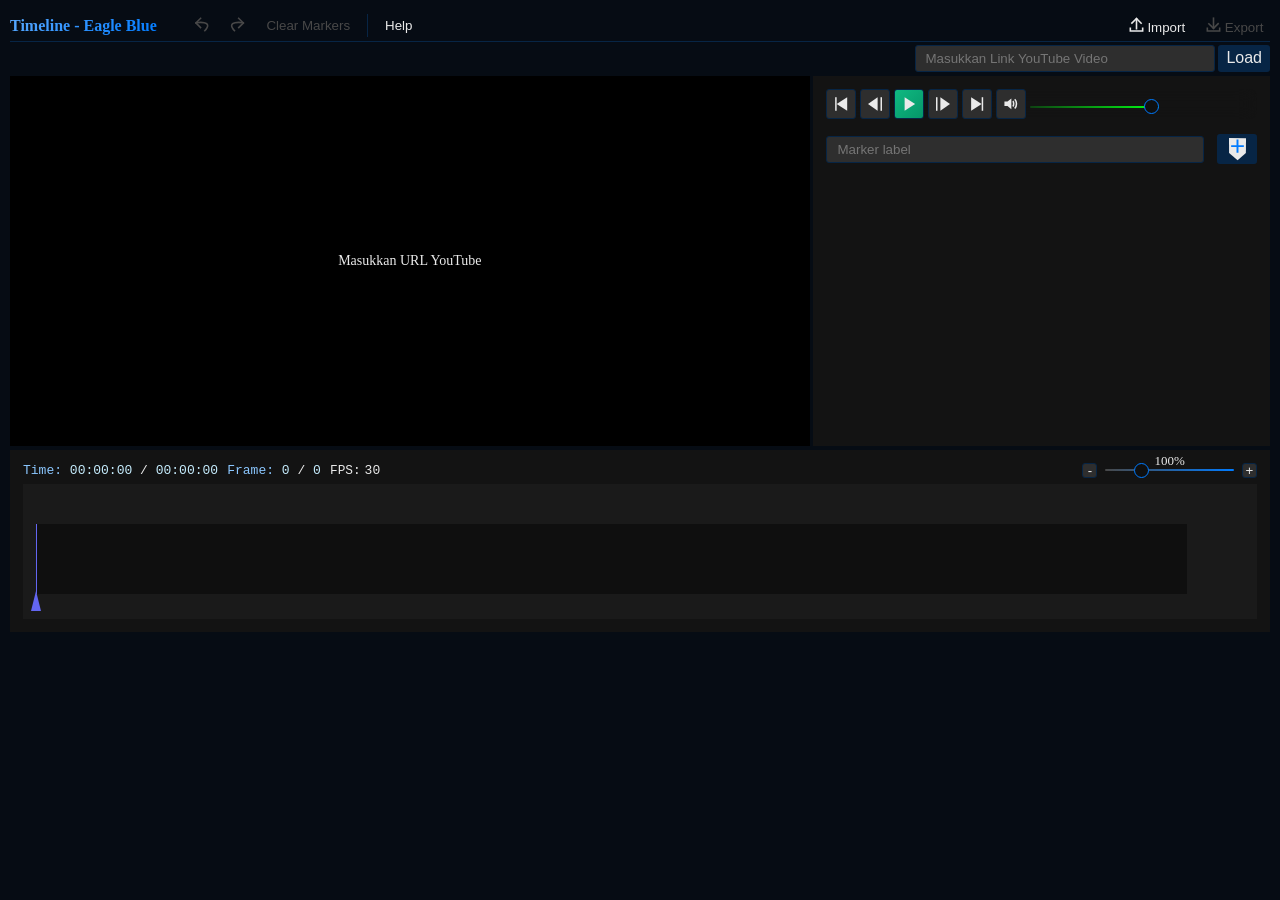
<file: index.html>
<!DOCTYPE html>
<html lang="id">
  <head>
    <meta charset="UTF-8" />
    <meta name="viewport" content="width=device-width, initial-scale=1.0" />
    <title>Timeline - Eagle Blue</title>
    <link rel="stylesheet" href="./assets/css/style.css" />
    <link rel="stylesheet" href="./assets/css/timeline.css" />
    <link rel="stylesheet" href="./assets/css/loading.css" />
    <link rel="stylesheet" href="./assets/css/alert.css" />
    <link rel="stylesheet" href="./assets/css/markerlist.css" />
    <link rel="stylesheet" href="./assets/css/buttons.css" />
    <link
      rel="shortcut icon"
      href="/assets/images/favicon.ico"
      type="image/x-icon"
    />
  </head>

  <body>
    <div id="alertModal" class="alert-overlay">
      <div class="alert-box">
        <h3 id="alert-title"></h3>
        <p id="alert-message"></p>
        <div class="alert-btns">
          <button id="alertCancel" class="alert-cancel-btn btn-primary">
            Cancel
          </button>
          <button id="alertNo" class="alert-no-btn btn btn-remove">NO</button>
          <button id="alertOk" class="alert-ok-btn btn btn-primary">OK</button>
        </div>
      </div>
    </div>

    <header>
      <div class="status">
        <h1 class="title">
          <a href="https://eglblue.github.io" target="_blank"
            >Timeline - Eagle Blue</a
          >
        </h1>
        <span id="unsavedChanges" class="unsaved-changes"></span>
      </div>
      <div class="panel-menu">
        <ul class="panel-menu-list tools">
          <li>
            <button id="undoBtn" class="panel-btn undo-btn" data-shortcut="undo">
              <svg
                width="15"
                height="15"
                stroke="currentColor"
                version="1.1"
                viewBox="0 0 36 36"
                xmlns="http://www.w3.org/2000/svg"
              >
                <g fill="none" stroke-width="3.8">
                  <path d="m3.3599 12.886 13.671 13.811" />
                  <path d="m3.3645 15.57 13.811-13.671" />
                  <path d="m4.6643 13.944s46.359-7.5782 20.051 20.304" />
                </g>
              </svg>
            </button>
          </li>
          <li>
            <button id="redoBtn" class="panel-btn redo-btn" data-shortcut="redo">
              <svg
                width="15"
                height="15"
                stroke="currentColor"
                version="1.1"
                viewBox="0 0 36 36"
                xmlns="http://www.w3.org/2000/svg"
              >
                <g fill="none" stroke-width="3.8">
                  <path d="m33.359 12.886-13.671 13.811" />
                  <path d="m33.354 15.57-13.811-13.671" />
                  <path d="m32.054 13.944s-46.359-7.5782-20.051 20.304" />
                </g>
              </svg>
            </button>
          </li>
          <li>
            <button
              id="clearMarkersBtn"
              class="panel-btn clear-markers-btn"
              aria-label="remove all marker"
              data-shortcut="clear_markers"
            >
              Clear Markers
            </button>
          </li>
          <li>
            <ul class="panel-menu-list">
              <li>
                <button
                  id="helpBtn"
                  class="panel-btn help-btn"
                  aria-label="help-page-btn"
                  title="Go to Help page"
                >
                  Help
                </button>
              </li>
            </ul>
          </li>
        </ul>
        <ul class="panel-menu-list">
          <li>
            <button
              id="importBtn"
              class="panel-btn import-timeline-btn"
              data-shortcut="import"
            >
              <svg
                width="15"
                height="15"
                stroke="currentColor"
                version="1.1"
                viewBox="0 0 36 36"
                xmlns="http://www.w3.org/2000/svg"
              >
                <g fill="none" stroke-width="3.8">
                  <path d="m19.392 2.2925-13.811 13.671" />
                  <path d="m16.708 2.2971 13.671 13.811" />
                  <path d="m18 4.477v25.484" />
                  <path d="m32.82 25.484v7.9848h-29.64v-7.9848" />
                </g>
              </svg>

              Import
            </button>
          </li>
          <li>
            <button
              id="exportBtn"
              class="panel-btn export-timeline-btn"
              data-shortcut="export"
            >
              <svg
                width="15"
                height="15"
                stroke="currentColor"
                version="1.1"
                viewBox="0 0 36 36"
                xmlns="http://www.w3.org/2000/svg"
              >
                <g fill="none" stroke-width="3.8">
                  <path d="m19.392 28.604-13.811-13.671" />
                  <path d="m16.708 28.6 13.671-13.811" />
                  <path d="m18 26.42v-25.484" />
                  <path d="m32.82 25.484v7.9848h-29.64v-7.9848" />
                </g>
              </svg>
              Export
            </button>
          </li>
        </ul>
      </div>
    </header>

    <div class="top-container">
      <div class="title-container">
        <h3 id="videoTitle" class="video-title"></h3>
      </div>
      <!-- Video URL Input -->
      <div class="video-input-section">
        <input
          type="text"
          id="videoUrlInput"
          placeholder="Masukkan Link YouTube Video"
          class="video-input"
        />
        <button
          id="loadNewVideoBtn"
          class="load-btn btn btn-primary"
          title="Load url video"
        >
          Load
        </button>
      </div>
    </div>

    <main>
      <!-- Loading Overlay -->
      <div id="loading-overlay" class="loading">
        <div class="loading-spinner"></div>
        <div class="loading-text">Loading...</div>
      </div>

      <div class="container1">
        <!-- Video Player -->
        <div class="video-wrapper">
          <div id="youtube-player"></div>
          <div id="video-placeholder">Masukkan URL YouTube</div>
        </div>
        <!-- Panel 1 -->
        <div class="panel panel1">
          <!-- Controls -->
          <div class="controls-section">
            <div class="playback-controls">
              <button
                id="toStartBtn"
                class="btn btn-control"
                data-shortcut="to_start"
              >
                <svg
                  width="24"
                  height="24"
                  fill="currentColor"
                  version="1.1"
                  viewBox="0 0 24 24"
                  xmlns="http://www.w3.org/2000/svg"
                >
                  <rect
                    x="1.9738"
                    y=".36634"
                    width="2.5635"
                    height="23.267"
                    rx="0"
                  />
                  <polygon
                    transform="matrix(-1.6357 0 0 1.6357 35.679 -7.6284)"
                    points="8 19 8 5 19 12"
                    stroke-width="0"
                  />
                </svg>
              </button>
              <button
                id="frameBackwardBtn"
                class="btn btn-control"
                data-shortcut="frame_backward"
              >
                <svg
                  width="24"
                  height="24"
                  fill="currentColor"
                  version="1.1"
                  viewBox="0 0 24 24"
                  xmlns="http://www.w3.org/2000/svg"
                >
                  <rect
                    transform="scale(-1,1)"
                    x="-24"
                    y=".36634"
                    width="2.5635"
                    height="23.267"
                    rx="0"
                  />
                  <polygon
                    transform="matrix(-1.4961 0 0 1.6357 28.426 -7.6284)"
                    points="8 5 19 12 8 19"
                    stroke-width="0"
                  />
                </svg>
              </button>
              <button
                id="playBtn"
                class="btn btn-control btn-play"
                data-shortcut="play_pause"
              >
                <svg
                  width="24"
                  height="24"
                  fill="currentColor"
                  version="1.1"
                  viewBox="0 0 24 24"
                  xmlns="http://www.w3.org/2000/svg"
                >
                  <polygon
                    transform="matrix(1.6357 0 0 1.6357 -8.5815 -7.628)"
                    points="19 12 8 19 8 5"
                  />
                </svg>
              </button>
              <button
                id="pauseBtn"
                class="btn btn-control btn-pause"
                data-shortcut="play_pause"
              >
                <svg
                  width="24"
                  height="24"
                  fill="currentColor"
                  version="1.1"
                  viewBox="0 0 24 24"
                  xmlns="http://www.w3.org/2000/svg"
                >
                  <rect
                    x="2.0283"
                    y=".36634"
                    width="6.6478"
                    height="23.267"
                    rx="0"
                  />
                  <rect
                    x="15.324"
                    y=".36634"
                    width="6.6478"
                    height="23.267"
                    rx="0"
                  />
                </svg>
              </button>
              <button
                id="frameForwardBtn"
                class="btn btn-control"
                data-shortcut="frame_forward"
              >
                <svg
                  width="24"
                  height="24"
                  fill="currentColor"
                  version="1.1"
                  viewBox="0 0 24 24"
                  xmlns="http://www.w3.org/2000/svg"
                >
                  <rect y=".36634" width="2.5635" height="23.267" rx="0" />
                  <polygon
                    transform="matrix(1.4961 0 0 1.6357 -4.4261 -7.6284)"
                    points="8 19 8 5 19 12"
                    stroke-width="0"
                  />
                </svg>
              </button>
              <button
                id="toEndBtn"
                class="btn btn-control"
                data-shortcut="to_end"
              >
                <svg
                  width="24"
                  height="24"
                  fill="currentColor"
                  version="1.1"
                  viewBox="0 0 24 24"
                  xmlns="http://www.w3.org/2000/svg"
                >
                  <rect
                    transform="scale(-1,1)"
                    x="-22.593"
                    y=".36634"
                    width="2.5635"
                    height="23.267"
                    rx="0"
                  />
                  <polygon
                    transform="matrix(1.6357 0 0 1.6357 -11.112 -7.6284)"
                    points="8 5 19 12 8 19"
                    stroke-width="0"
                  />
                </svg>
              </button>
            </div>
            <button
              id="volumeMutedBtn"
              class="btn btn-control volume-muted-btn"
              data-shortcut="mute"
            >
              <svg
                width="24"
                height="24"
                version="1.1"
                viewBox="0 0 24 24"
                xmlns="http://www.w3.org/2000/svg"
              >
                <path
                  d="m0.75579 7.7231v7.9181h5.2787l6.5984 5.2787v-18.476l-6.5984 5.2787z"
                  fill="currentColor"
                />
                <line
                  x1="14.539"
                  x2="21.879"
                  y1="7.5962"
                  y2="16.404"
                  stroke="currentColor"
                  stroke-width="2.9359"
                />
                <line
                  x1="21.879"
                  x2="14.539"
                  y1="7.5962"
                  y2="16.404"
                  stroke="currentColor"
                  stroke-width="2.9359"
                />
              </svg>
            </button>
            <button
              id="volumeBtn"
              class="btn btn-control volume-btn active"
              data-shortcut="mute_unmute"
            >
              <svg
                width="24"
                height="24"
                version="1.1"
                viewBox="0 0 24 24"
                xmlns="http://www.w3.org/2000/svg"
              >
                <path
                  d="m0.75579 7.7231v7.9181h5.2787l6.5984 5.2787v-18.476l-6.5984 5.2787z"
                  fill="currentColor"
                />
                <path
                  d="m15.128 7.0632c1.9795 1.9795 1.9795 7.2583 0 9.2378"
                  fill="none"
                  stroke="currentColor"
                  stroke-width="2.6394"
                />
                <path
                  d="m18.427 3.764c3.9591 3.9591 3.9591 11.877 0 15.836"
                  fill="none"
                  stroke="currentColor"
                  stroke-width="2.6394"
                />
              </svg>
            </button>
            <div class="volume-controls">
              <input
                type="range"
                title="Volume mute/unmute (m)"
                aria-label="volume"
                id="volumeSlider"
                class="slider volume-slider"
                min="0"
                max="100"
                value="100"
                step="1"
              />
            </div>
          </div>

          <!-- Marker Controls -->
          <div class="marker-section">
            <div class="marker-controls">
              <section>
                <input
                  type="text"
                  maxlength="240"
                  id="markerLabelInput"
                  placeholder="Marker label"
                  class="marker-input"
                />

                <button
                  id="addMarkerBtn"
                  class="btn btn-primary"
                  data-shortcut="add_marker"
                >
                  <svg
                    width="24"
                    height="24"
                    version="1.1"
                    viewBox="0 0 6.35 6.35"
                    xmlns="http://www.w3.org/2000/svg"
                    fill="currentColor"
                  >
                    <path
                      d="m3.3377 6.1397-2.2523-1.9071-0.032127-3.945 4.5055 0.019937-0.029872 3.9288z"
                      stroke-width=".26458"
                    />
                    <path
                      d="m3.563 2.1655h1.4205v0.50469h-1.4205v1.4643h-0.51396v-1.4643h-1.4205v-0.50469h1.4205v-1.4714h0.51396z"
                      fill="var(--accent-primary)"
                    />
                  </svg>
                </button>
              </section>
            </div>
            <div id="markerList" class="marker-list scrollbar"></div>
          </div>
        </div>
      </div>

      <!-- Panel 2 -->
      <div class="panel panel2">
        <div class="timeline-info">
          <div class="time-display">
            <span class="time-display-wrapper">
              <span class="time-label">Time:</span>
              <span class="time-value" id="currentTimeDisplay">00:00:00</span>
              <span class="separator">/</span>
              <span class="time-value" id="durationDisplay">00:00:00</span>
            </span>
            <span class="frame-display-wrapper">
              <span class="time-label">Frame:</span>
              <span class="time-value" id="frameDisplay">0</span>
              <span class="separator">/</span>
              <span class="time-value" id="totalFrameDisplay">0</span>
            </span>

            <span class="fps-info">
              <label>FPS:</label>
              <span id="fpsLabel" class="fps-label"> </span>
            </span>
          </div>
          <!-- Zoom Controls -->
          <div class="zoom-controls">
            <div class="zoom-buttons">
              <button
                id="zoomOutBtn"
                class="zoom-btn"
                title="Zoom Out (CTRL+-)"
              >
                -
              </button>
              <input
                type="range"
                title="zoom"
                aria-label="zoom"
                id="zoomSlider"
                class="slider zoom-slider"
                min="0"
                max="100"
                value="100"
                step="1"
              />
              <button id="zoomInBtn" class="zoom-btn" title="Zoom In (CTRL+=)">
                +
              </button>
            </div>
            <span class="zoom-label" id="zoomLabel"></span>
          </div>
        </div>

        <!-- Timeline -->
        <div class="timeline-container scrollbar" id="timelineContainer">
          <div id="markersContainer"></div>
          <div id="timeline" class="timeline">
            <div id="frameTicks"></div>
            <div id="frameTicksFrame"></div>
            <div id="timelineHandle" class="timeline-handle">
              <div class="handle-line"></div>
              <div class="handle-head"></div>
            </div>
          </div>
        </div>
      </div>
    </main>

    <script type="module" src="./assets/js/main.js"></script>
  </body>
</html>
</file>
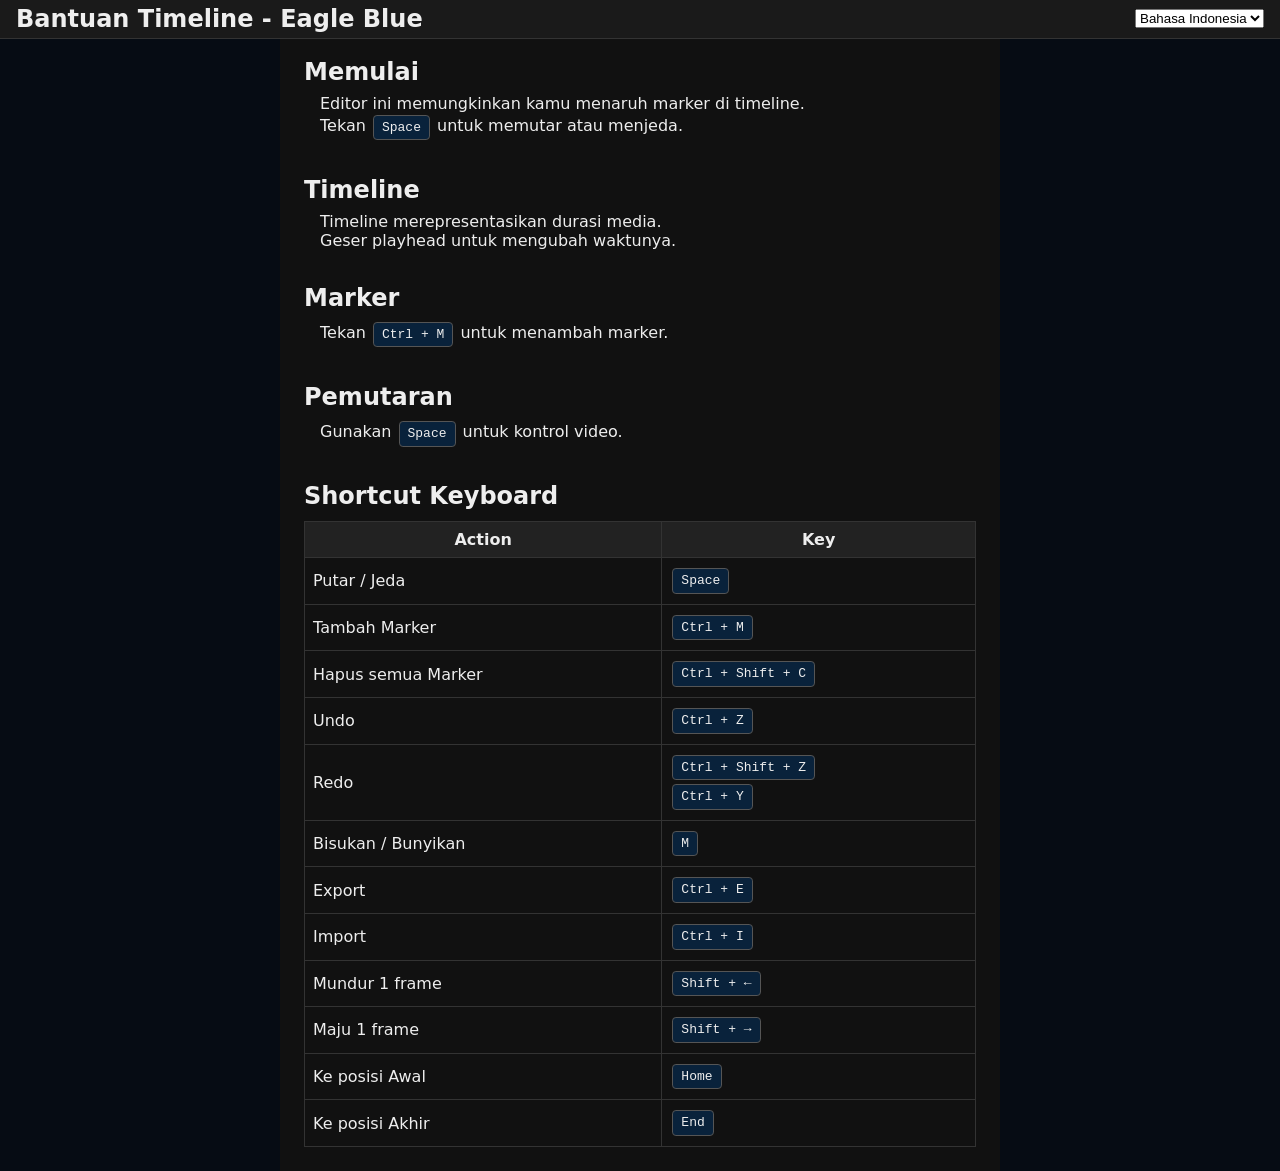
<file: help/index.html>
<!DOCTYPE html>
<html lang="en">
  <head>
    <meta charset="UTF-8" />
    <meta name="viewport" content="width=device-width, initial-scale=1.0" />
    <title>Help - Timeline</title>
    <link rel="stylesheet" href="./style.css" />
    <link
      rel="shortcut icon"
      href="/assets/images/favicon.ico"
      type="image/x-icon"
    />
  </head>
  <body>
    <header>
      <h2 id="app-title">Help</h2>

      <select id="langSwitch">
        <option value="id">Bahasa Indonesia</option>
        <option value="en">English</option>
      </select>
    </header>

    <div class="container">
      <main id="content" class="content"></main>
    </div>

    <script type="module" src="script.js"></script>
  </body>
</html>
</file>
<file: assets/css/style.css>
[data-theme="light"] {
  --bg-app: #f5f7fa;
  --bg-panel: #ffffff;
  --bg-surface: #f0f0f0;

  --text-primary: #111;
  --text-secondary: #333;

  --border-default: #ddd;
}
:root {
  --color-black: #000;
  --color-white: #fff;

  --gray-900: #060c14;
  --gray-850: #0f0f0f;
  --gray-800: #131313;
  --gray-750: #1a1a1a;
  --gray-700: #1e1e1e;
  --gray-650: #202020;
  --gray-600: #2e2e2e;
  --gray-500: #333333;
  --gray-400: #484848;

  --blue-500: #007bff;
  --blue-400: #66b0ff;
  --blue-300: #79ceff;
  --blue-700: #072545;

  --green-500: #10b981;
  --green-600: #059669;

  --yellow-500: #f59e0b;
  --yellow-600: #d97706;

  --red-500: #ef4444;
  --red-600: #dc2626;

  --indigo-500: #6366f1;

  --radius-sm: 3px;
  --radius-md: 8px;
}

:root {
  --bg-app: var(--gray-900);
  --bg-panel: var(--gray-800);
  --bg-surface: var(--gray-700);
  --bg-header: var(--gray-750);
  --bg-input: var(--gray-600);
  --bg-hover: var(--gray-500);

  --text-primary: #eaeaea;
  --text-secondary: #c7eeff;
  --text-muted: #979797;
  --text-accent: var(--blue-400);

  --border-default: var(--blue-700);
  --border-focus: var(--blue-500);

  --accent-primary: var(--blue-500);
  --accent-gradient: linear-gradient(135deg, #59a9ff, var(--blue-500));
}

:root {
  --marker-start-bg: rgba(0, 149, 255, 0.54);
  --marker-stop-bg: rgba(255, 0, 0, 0.54);

  --warning-color: rgb(207, 152, 0);
  --danger-color: var(--red-500);

  --timeline-bg: var(--gray-850);
  --timeline-tick: rgba(255, 255, 255, 0.25);
  --timeline-handle: var(--indigo-500);

  --btn-primary-bg: var(--blue-700);
  --btn-danger-bg: var(--red-500);
  --btn-danger-hover: var(--red-600);
}

* {
  margin: 0;
  padding: 0;
  box-sizing: border-box;
  color: var(--text-primary);
}

body {
  min-height: 100vh;
  overflow: hidden;
  background: var(--bg-app);
  font-family: -apple-system, BlinkMacSystemFont, "Ubuntu";
  font-size: 13px;
  padding: 10px;
  max-width: 1400px;
  margin: 0 auto;
}


header{
  display: flex;
  align-items: center;
  margin-bottom: .2em;
  gap: 1.2em;
  border-bottom: 1px solid var(--blue-700);
}

.panel-menu{
  flex: 1;
  display: flex;
  justify-content: space-between;
  align-items: center;
  padding: .2em;  
  gap: .6em;
}

.panel-menu-list{
  list-style: none;
  display: flex;
  align-items: center;
  gap: 1em;
}
.panel-menu-list .panel-menu-list{
  padding-left: 1em;
  border-left: 1px solid var(--blue-700);
}
.status{
  display: flex;
  justify-content: center;
  gap: .2em;
}
.title {
  font-size: 1rem;
  background: var(--accent-gradient);
  -webkit-background-clip: text;
  -webkit-text-fill-color: transparent;
  background-clip: text;
}

.unsaved-changes{
  width: .8rem;
  font-size: .8rem;
}


/* Scrollbar Styling */
.scrollbar::-webkit-scrollbar {
  height: 10px;
  width: 10px;
}

.scrollbar::-webkit-scrollbar-track {
  background: var(--gray-850);
  border-radius: 5px;
}

.scrollbar::-webkit-scrollbar-thumb {
  background: var(--accent-primary);
  border-radius: 5px;
}

.scrollbar::-webkit-scrollbar-thumb:hover {
  background: var(--blue-300);
}
.timeline-container.scrollbar::-webkit-scrollbar-track {
  margin: 0 0.3em;
}

.top-container {
  display: flex;
  justify-content: space-between;
  align-items: center;
  margin-bottom: 0.3em;
}
.title-container {
  display: flex;
  align-items: center;
  white-space: nowrap;
  overflow: hidden;
  text-overflow: ellipsis;
  gap: 1em;
}

.video-title {
  font-size: 0.8rem;
  font-weight: normal;
}

/* Video Input Section */
.video-input-section {
  display: flex;
  gap: 0.3em;
  flex-wrap: nowrap;
  justify-content: center;
}

.video-input {
  padding: 5px 10px;
  background: var(--bg-input);
  border: 1px solid var(--border-default);
  border-radius: 3px;
  width: 300px;
  outline: none;
  transition: border-color 0.3s;
}

.video-input:focus,
.marker-input:focus {
  border-color: var(--border-focus);
}
main {
  position: relative;
  display: flex;
  flex-direction: column;
  gap: 0.3em;
}

.container1 {
  user-select: none;
  display: flex;
  justify-content: center;
  gap: 0.3em;
}

/* Panel */
.panel {
  background: var(--bg-panel);
  display: flex;
  justify-content: start;
  flex-direction: column;
  padding: 1em;
}

.panel1 {
  flex: 0.7;
  min-width: 300px;
  height: 370px;
}

.panel2{
  gap: .5em;
}

/* Video Wrapper */
.video-wrapper {
  flex: 1.3;
  position: relative;
  background: black;
  overflow: hidden;
}

#youtube-player {
  width: 100%;
  height: 100%;
}
#video-placeholder {
  position: absolute;
  inset: 0;
  display: flex;
  align-items: center;
  justify-content: center;
  background: black;
  pointer-events: none;
  font-size: 14px;
  z-index: 2;
}


.zoom-slider,
.volume-slider {
  height: 2px;
  -webkit-appearance: none;
  background: linear-gradient(90deg, #484848, var(--accent-primary));
  border-radius: 3px;
  outline: none;
}

.volume-slider {
  background: linear-gradient(
    to right,
    rgba(0, 255, 21, 0.207),
    rgb(0, 255, 21)
  );
}

.slider::-webkit-slider-thumb {
  -webkit-appearance: none;
  width: 15px;
  height: 15px;
  background: var(--gray-850);
  border-radius: 50%;
  cursor: pointer;
  border: 1px solid var(--accent-primary);
}

.slider::-moz-range-thumb {
  width: 15px;
  height: 15px;
  background: #000000;
  border-radius: 50%;
  cursor: pointer;
  border: 1px solid var(--primary-color);
}

/* Markers */
#markersContainer {
  position: relative;
  height: 40px;
}
.marker-range {
  position: absolute;
  left: 0;
}

.marker-line {
  position: absolute;
  height: 100%;
  left: 0;
  z-index: 1;
}

.marker-flag {
  position: absolute;
  top: 20px;
  left: 50%;
  transform: translateX(-47%);
  width: 20px;
  text-align: center;
  background: var(--marker-start-bg);
}

.marker-flag.start::after {
  content: "";
  position: absolute;
  left: 50%;
  top: 100%;
  transform: translateX(-50%);
  width: 0;
  height: 0;
  border-left: 10px solid transparent;
  border-right: 10px solid transparent;
  border-top: 10px solid var(--marker-start-bg);
}
.marker-flag.stop {
  background: var(--marker-stop-bg);
}
.marker-flag.stop::after {
  content: "";
  position: absolute;
  left: 50%;
  top: 100%;
  transform: translateX(-50%);
  width: 0;
  height: 0;
  border-left: 10px solid transparent;
  border-right: 10px solid transparent;
  border-top: 10px solid var(--marker-stop-bg);
}

.marker-flag:hover {
  color: var(--text-accent);
}

.marker-tooltip {
  opacity: 0;
  position: absolute;
  padding: 5px;
  background: rgba(0, 0, 0, 0.9);
  font-size: 0.7rem;
  white-space: nowrap;
  pointer-events: none;
  transition: opacity 0.2s;
  z-index: 100;
}

.marker-range:hover .marker-tooltip {
  opacity: 1;
}

.fps-info {
  display: flex;
  align-items: center;
  gap: .3em;
}

.fps-info label {
  font-size: 0.8rem;
}

/* Controls Section */
.controls-section {
  display: flex;
  align-items: center;
  border-radius: 8px;
  backdrop-filter: blur(10px);
  flex-wrap: wrap;
  gap: 0.3em;
}

.playback-controls {
  display: flex;
  gap: 0.3em;
  flex-wrap: wrap;
}

.audio-controls {
  margin-left: 1em;
}
</file>
<file: assets/css/timeline.css>
.timeline-container {
  width: 100%;
  overflow-x: scroll;
  overflow-y: hidden;
  background: var(--gray-750);
  padding-left: 1em;
  padding-right: 70px;
  padding-bottom: 25px;
  user-select: none;
}
.timeline-container.no-scroll {
  overflow-x: hidden !important;
  border-bottom: 10px solid transparent;
}
.timeline {
  position: relative;
  height: 70px;
  background: var(--timeline-bg);
  cursor: pointer;
  min-width: 100%;
}

.timeline-handle {
  position: absolute;
  top: 0;
  width: 3px;
  height: 100%;
  z-index: 10;
  left: 0;
}

.handle-line {
  width: 1px;
  height: 100%;
  background: var(--timeline-handle);
}

.handle-head {
  position: absolute;
  bottom: -17px;
  left: -4.6px;
  width: 15px;
  height: 15px;
  width: 0;
  height: 0;
  border-left: 5px solid transparent;
  border-right: 5px solid transparent;
  border-bottom: 20px solid #6366f1;
}

.tick {
  position: absolute;
  width: 1px;
  background: var(--timeline-tick);
}

.tick.minor {
  height: 6px;
}
.tick.major {
  height: 10px;
}
.tick.label {
  height: 15px;
}

.tick.label span {
  position: absolute;
  top: -17px;
  font-size: 11px;
  transform: translateX(-50%);
  white-space: nowrap;
}

.timeline-info{
  display: flex;
  justify-content: space-between;
  align-items: center;
}

.zoom-controls {
  position: relative;
  display: flex;
  align-items: center;
  justify-content: center;
  gap: 0.7em;
}

.zoom-buttons {
  display: flex;
  align-items: center;
  gap: 0.6em;
}

.zoom-btn {
  width: 15px;
  height: 15px;
  border-radius: var(--radius-sm);
  border: 1px solid var(--border-default);
  background: var(--bg-input);
  cursor: pointer;
  display: flex;
  align-items: center;
  justify-content: center;
  transition: all 0.2s;
}
.zoom-slider{
  cursor: pointer;
}
.zoom-btn:hover{
  border-color: var(--primary-color);
  color: var(--primary-color);
}

.zoom-label {
  position: absolute;
  top: -10px;
  user-select: none;
}

/* Time Display */
.time-display {
  display: flex;
  align-items: center;
  gap: 0.7em;
  font-family: "Courier New", monospace;
}

.time-label {
  color: #8bc7ff;
}

.time-value {
  color: #c7eeff;
}
</file>
<file: assets/css/loading.css>
.loading {
  position: absolute;
  inset: 0;
  background: rgba(10, 10, 10);
  display: flex;
  flex-direction: column;
  align-items: center;
  justify-content: center;
  z-index: 9999;
  display: none;
}

.loading.active {
  display: flex;
}

.loading-spinner {
  width: 52px;
  height: 52px;
  border: 5px solid rgba(255, 255, 255, 0.2);
  border-top-color: var(--accent-primary);
  border-radius: 50%;
  animation: spin 0.9s linear infinite;
}

.loading-text {
  margin-top: 12px;
  font-size: 0.95rem;
  color: var(--accent-primary);
  letter-spacing: 1px;
}

@keyframes spin {
  to {
    transform: rotate(360deg);
  }
}
</file>
<file: assets/css/alert.css>
.alert-overlay {
  display: none;
  position: fixed;
  inset: 0;
  justify-content: center;
  align-items: center;
  z-index: 99999;
  background: rgba(0, 0, 0, 0.4);
}

.alert-overlay.quick {
  background: none;
  position: absolute;
  top: 95%;
  bottom: 10%;
  user-select: none;
}
.alert-box {
  position: relative;
  background: var(--gray-700);
  padding: 1em;
  border-radius: var(--radius-sm);
  text-align: center;
  min-width: 320px;
  font-size: .9rem;
  animation: pop 0.2s ease;
}

.alert-box h3 {
  margin: 0 0 10px;
  font-size: 1.2rem;
}

.alert-overlay.warning .alert-box h3 {
  color: var(--warning-color);
}
.alert-overlay.error .alert-box h3 {
  color: var(--danger-color);
}

.alert-box p {
  margin-top: 0;
  margin-bottom: 20px;
}

.alert-btns {
  width: 100%;
  display: none;
  justify-content: space-between;
  justify-self: end;
  align-items: center;
  margin-top: 3em;
}

.alert-btns button {
  padding: 0 1.5em;
}
.alert-btns .alert-no-btn{
  background: var(--btn-danger-bg);
}
.alert-btns .alert-cancel-btn{
  display: none;
}

.alert-btns .alert-cancel-btn.active{
  display: block;
}
.alert-btns .alert-no-btn:hover, .alert-no-btn:focus{
  background-color: var(--btn-danger-hover);
  color: rgb(70, 21, 21);
}
.alert-box .alert-btns.active {
  display: flex;
}
.alert-overlay.top {
  align-items: flex-start;
  padding-top: 2em;
}
.alert-overlay.bottom {
  align-items: flex-end;
  padding-bottom: 2em;
}
.alert-overlay.left {
  justify-content: flex-start;
  padding-left: 2em;
}
.alert-overlay.right {
  justify-content: flex-end;
  padding-right: 2em;
}
.alert-overlay.center {
  justify-content: center;
  align-items: center;
}

@keyframes pop {
  from {
    transform: scale(0.5);
    opacity: 0;
  }
  to {
    transform: scale(1);
    opacity: 1;
  }
}
</file>
<file: assets/css/markerlist.css>
/* Marker Section */
.marker-section {
  display: flex;
  flex-direction: column;
  min-height: 0
}

.marker-controls {
  margin-top: 0.6em;
  display: flex;
  flex-direction: column;
  text-align: center;
  flex-shrink: 0
}
.marker-controls section {
  display: flex;
  justify-content: space-between;
  align-items: center;
  gap: 1em;
  margin-top: 0.6em;
}

.marker-input {
  flex: 1;
  padding: 5px 10px;
  border: 1px solid var(--border-default);
  border-radius: 3px;
  background: var(--bg-input);
  outline: none;
}

.marker-list {
  flex: 1;
  min-height: 0;
  display: flex;
  flex-direction: column;
  gap: 0.5em;
  user-select: none;
  font-size: 0.7rem;
  padding-right: 0.3em;
  overflow-y: auto;
  overflow-x: hidden;
  margin: .5em 0;
}

.marker-item {
  display: flex;
  justify-content: space-between;
  align-items: center;
  background: var(--gray-650);
  border-radius: 3px;
  transition: all 0.3s;
  padding: 0.5em;
  gap: 1em;
}

.marker-label {
  text-overflow: ellipsis;
  flex: 3;
  min-width: 10px;
  white-space: nowrap;
  text-wrap: nowrap;
  border: 0;
  padding: .2em;
  border-radius: 0;
}

.marker-times {
  flex: 1.5;
  display: flex;
  white-space: nowrap;
  align-items: center;
  gap: 0.3em;
}
.marker-time {
  background: var(--border-default);
  padding: 0.3em;
  cursor: pointer;
}

.marker-time:hover {
  color: var(--text-accent);
}
</file>
<file: assets/css/buttons.css>
.btn {
  padding: 2px 7px;
  border: none;
  border-radius: var(--radius-sm);
  font-size: 1rem;
  cursor: pointer;
  transition: all 0.3s;
  user-select: none;
  outline: none;
  display: flex;
  justify-content: center;
  align-items: center;
  border: 1px solid transparent;
}

.btn-primary {
  background: var(--btn-primary-bg);
}

.panel-btn{
  background: transparent;
  padding: 0;
  border: none;
  cursor: pointer;
  transition: all 0.3s;
  outline: none;
  user-select: none;
  background: transparent;
  padding: .3em;
}

.panel-btn:hover:not(:disabled), .panel-btn:focus{
  color: var(--text-accent);
  background-color: var(--blue-700);
}
.panel-btn:disabled{
  color: var(--gray-400);
}

.panel-btn svg{
  transition: all 0.3s;
}

.panel-btn:hover:not(:disabled) svg, .panel-btn:focus svg{
  fill: var(--accent-primary);
  stroke: var(--accent-primary);
}

.panel-btn:hover:not(:disabled), .panel-btn:focus{
  color: var(--text-accent);
  background-color: var(--blue-700);
}
.panel-btn:disabled svg{
  fill:  var(--gray-400);
  stroke:  var(--gray-400);
}


.btn-primary:hover, .btn-primary:focus,
.btn-export:hover,
.btn-control:hover,
.btn-import:hover {
  color: var(--text-accent);
  border-color: var(--accent-primary);
}

.btn-control {
  width: 30px;
  height: 30px;
  background: var(--gray-600);
  border: 1px solid var(--border-default);
}

.btn-play {
  display: flex;
  justify-content: center;
  align-items: center;
  background: linear-gradient(135deg, #10b981, #059669);
}

.btn-pause {
  justify-content: center;
  align-items: center;
  display: none;
  background: linear-gradient(135deg, #f59e0b, #d97706);
}

.btn-play:hover svg,
.btn-pause:hover svg {
  fill: var(--accent-primary);
}



.volume-muted-btn, .volume-btn{
  display: none;
}
.volume-muted-btn.active, .volume-btn.active{
  display: flex;
}

.btn-remove {
  background: var(--btn-danger-bg);
  font-size: 0.9rem;
}

.btn-remove:hover, .btn-remove:focus {
  background: var(--btn-danger-hover);
  border-color: var(--accent-primary);
}
</file>
<file: help/style.css>
* {
  margin: 0;
  padding: 0;
  box-sizing: border-box;
}

body {
  margin: 0;
  font-family: system-ui, sans-serif;
  background: #060c14;
  color: #eee;
}

header {
  display: flex;
  justify-content: space-between;
  align-items: center;
  padding: .3em 1em;
  background: #1a1a1a;
  border-bottom: 1px solid #333;
  position: fixed;
  width: 100%;
  text-wrap: nowrap;
  white-space: none;
  overflow: hidden;
}

main {
  flex: 1;
  padding: 24px;
}

table {
  border-collapse: collapse;
  margin-top: 10px;
  width: 100%;
}

th, td {
  border: 1px solid #333;
  padding: 8px;
}

th {
  background: #222;
}

.kbd {
  display: inline-block;
  padding: 4px 8px;
  margin: 2px;
  border-radius: .3em;
  background: #09223b;
  border: 1px solid #555;
  font-family: monospace;
  font-size: 13px;
}
.container {
  display: flex;
  justify-content: center;
  line-height: 1.2;
}

.content{
  max-width: 45em;
  background: #111;
}

.sub-title{
  margin-top: 1.4em;
  margin-bottom: .3em;
}
.content p{
  padding-left: 1em;
}
</file>
